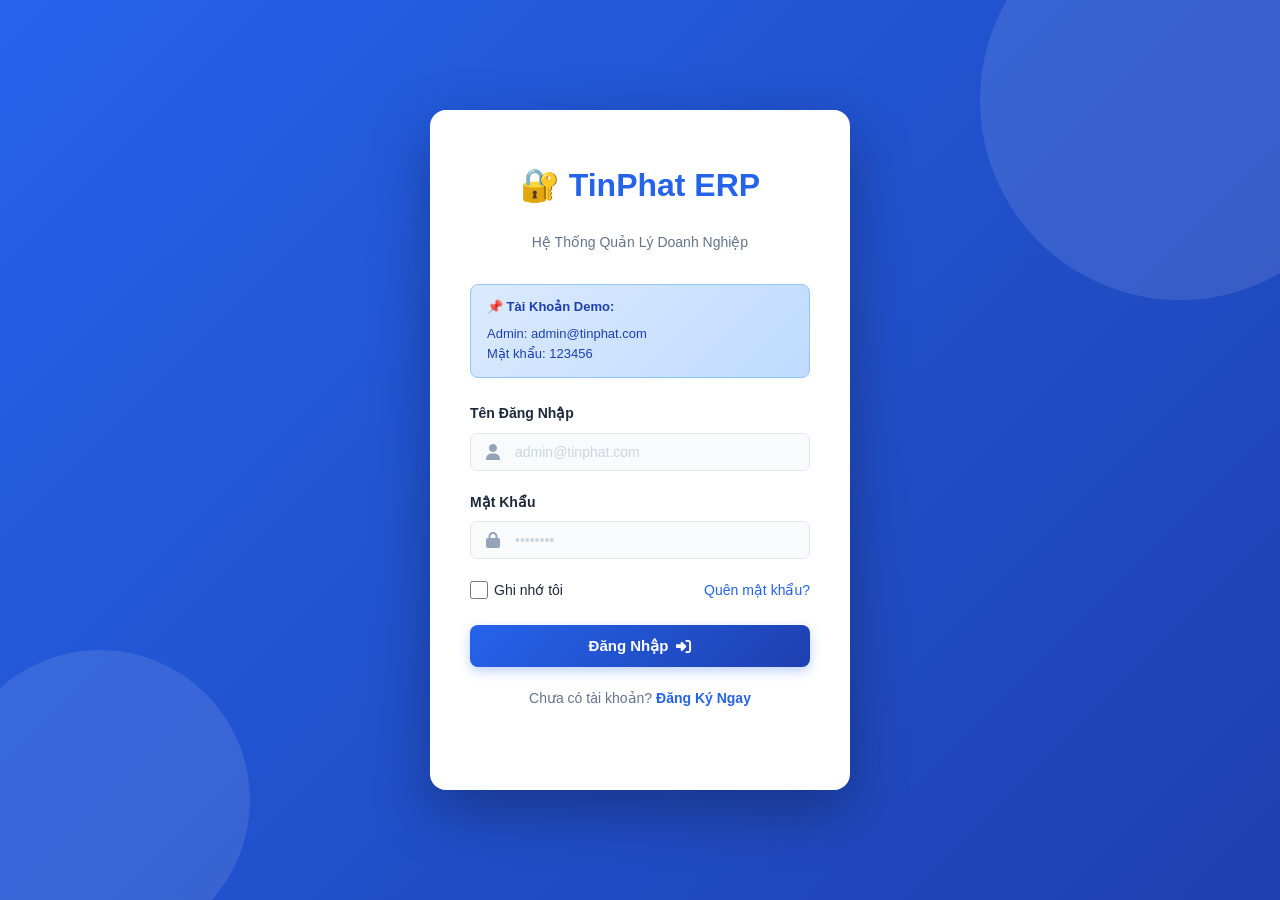
<file: login.html>
<!DOCTYPE html>
<html lang="vi">
<head>
    <meta charset="UTF-8">
    <meta name="viewport" content="width=device-width, initial-scale=1.0">
    <title>Đăng Nhập - TinPhat ERP</title>
    <link rel="stylesheet" href="assets/css/style.css">
    <link rel="stylesheet" href="https://cdnjs.cloudflare.com/ajax/libs/font-awesome/6.4.0/css/all.min.css">
    <style>
        .login-form {
            animation: slideUp 0.6s ease-out;
        }

        @keyframes slideUp {
            from {
                opacity: 0;
                transform: translateY(30px);
            }
            to {
                opacity: 1;
                transform: translateY(0);
            }
        }

        .form-group.error input {
            border-color: var(--danger-color);
            background-color: rgba(239, 68, 68, 0.05);
        }

        .error-message {
            color: var(--danger-color);
            font-size: 12px;
            margin-top: 6px;
            display: none;
        }

        .form-group.error .error-message {
            display: block;
        }

        .remember-forgot {
            display: flex;
            justify-content: space-between;
            align-items: center;
            margin-bottom: 24px;
            font-size: 14px;
        }

        .remember-forgot label {
            display: flex;
            align-items: center;
            gap: 6px;
            cursor: pointer;
            color: var(--text-color);
        }

        .remember-forgot input[type="checkbox"] {
            width: 18px;
            height: 18px;
            cursor: pointer;
            accent-color: var(--primary-color);
        }

        .remember-forgot a {
            color: var(--primary-color);
            text-decoration: none;
            transition: var(--transition);
        }

        .remember-forgot a:hover {
            text-decoration: underline;
            color: var(--primary-dark);
        }

        .login-box p {
            text-align: center;
            color: var(--text-light);
            margin-top: 20px;
            font-size: 14px;
        }

        .login-box p a {
            color: var(--primary-color);
            text-decoration: none;
            font-weight: 600;
            transition: var(--transition);
        }

        .login-box p a:hover {
            color: var(--primary-dark);
        }

        .success-icon {
            display: none;
            text-align: center;
            margin-bottom: 20px;
        }

        .success-icon i {
            font-size: 64px;
            color: var(--success-color);
            animation: scaleIn 0.5s ease-out;
        }

        @keyframes scaleIn {
            from {
                transform: scale(0);
            }
            to {
                transform: scale(1);
            }
        }

        .btn-login {
            display: flex;
            align-items: center;
            justify-content: center;
            gap: 8px;
        }

        .btn-login.loading::after {
            content: '';
            width: 16px;
            height: 16px;
            border: 2px solid rgba(255, 255, 255, 0.3);
            border-top-color: white;
            border-radius: 50%;
            animation: spin 0.8s linear infinite;
        }

        @keyframes spin {
            to { transform: rotate(360deg); }
        }

        .btn-login.loading span {
            margin-right: 8px;
        }

        .input-icon {
            position: relative;
        }

        .input-icon i {
            position: absolute;
            left: 16px;
            top: 50%;
            transform: translateY(-50%);
            color: #94a3b8;
            pointer-events: none;
        }

        .input-icon input {
            padding-left: 44px;
        }

        .demo-info {
            background: linear-gradient(135deg, #dbeafe 0%, #bfdbfe 100%);
            border: 1px solid #93c5fd;
            padding: 12px 16px;
            border-radius: 8px;
            margin-bottom: 24px;
            font-size: 13px;
            color: #1e40af;
        }

        .demo-info strong {
            display: block;
            margin-bottom: 6px;
        }
    </style>
</head>
<body>
    <div class="login-container">
        <div class="login-box">
            <div class="success-icon">
                <i class="fas fa-check-circle"></i>
            </div>
            
            <h1>🔐 TinPhat ERP</h1>
            <p>Hệ Thống Quản Lý Doanh Nghiệp</p>
            
            <div class="demo-info">
                <strong>📌 Tài Khoản Demo:</strong>
                Admin: admin@tinphat.com<br>
                Mật khẩu: 123456
            </div>
            
            <form class="login-form" id="loginForm">
                <div class="form-group">
                    <label for="username">Tên Đăng Nhập</label>
                    <div class="input-icon">
                        <i class="fas fa-user"></i>
                        <input type="text" id="username" name="username" placeholder="admin@tinphat.com" required>
                    </div>
                    <div class="error-message">Vui lòng nhập tên đăng nhập</div>
                </div>
                
                <div class="form-group">
                    <label for="password">Mật Khẩu</label>
                    <div class="input-icon">
                        <i class="fas fa-lock"></i>
                        <input type="password" id="password" name="password" placeholder="••••••••" required>
                    </div>
                    <div class="error-message">Vui lòng nhập mật khẩu chính xác</div>
                </div>
                
                <div class="remember-forgot">
                    <label>
                        <input type="checkbox" id="remember" name="remember">
                        Ghi nhớ tôi
                    </label>
                    <a href="#">Quên mật khẩu?</a>
                </div>
                
                <button type="submit" class="btn-login">
                    <span>Đăng Nhập</span>
                    <i class="fas fa-sign-in-alt"></i>
                </button>
            </form>
            
            <p>Chưa có tài khoản? <a href="#signup">Đăng Ký Ngay</a></p>
        </div>
    </div>

    <script>
        // Demo credentials database
        const credentials = {
            'admin@tinphat.com': '123456',
            'user@tinphat.com': '123456',
            'manager@tinphat.com': '123456'
        };

        const loginForm = document.getElementById('loginForm');
        const usernameInput = document.getElementById('username');
        const passwordInput = document.getElementById('password');
        const rememberCheckbox = document.getElementById('remember');
        const successIcon = document.querySelector('.success-icon');

        // Load saved credentials if available
        window.addEventListener('load', () => {
            const savedUsername = localStorage.getItem('saved_username');
            if (savedUsername) {
                usernameInput.value = savedUsername;
                rememberCheckbox.checked = true;
            }
        });

        // Form validation
        function validateForm() {
            let isValid = true;

            // Validate username
            if (usernameInput.value.trim() === '') {
                usernameInput.parentElement.parentElement.classList.add('error');
                isValid = false;
            } else {
                usernameInput.parentElement.parentElement.classList.remove('error');
            }

            // Validate password
            if (passwordInput.value.trim() === '') {
                passwordInput.parentElement.parentElement.classList.add('error');
                isValid = false;
            } else {
                passwordInput.parentElement.parentElement.classList.remove('error');
            }

            return isValid;
        }

        // Check credentials
        function authenticateUser(username, password) {
            return credentials[username] === password;
        }

        // Remove error on input
        usernameInput.addEventListener('input', () => {
            usernameInput.parentElement.parentElement.classList.remove('error');
        });

        passwordInput.addEventListener('input', () => {
            passwordInput.parentElement.parentElement.classList.remove('error');
        });

        // Form submission
        loginForm.addEventListener('submit', async (e) => {
            e.preventDefault();

            if (!validateForm()) {
                return;
            }

            const username = usernameInput.value.trim();
            const password = passwordInput.value.trim();

            const loginBtn = loginForm.querySelector('.btn-login');
            loginBtn.classList.add('loading');
            loginBtn.disabled = true;

            try {
                // Simulate API call delay
                await new Promise(resolve => setTimeout(resolve, 1500));

                // Verify credentials
                if (!authenticateUser(username, password)) {
                    passwordInput.parentElement.parentElement.classList.add('error');
                    loginBtn.classList.remove('loading');
                    loginBtn.disabled = false;
                    return;
                }

                // Save credentials if remember me is checked
                if (rememberCheckbox.checked) {
                    localStorage.setItem('saved_username', username);
                } else {
                    localStorage.removeItem('saved_username');
                }

                // Save login session
                sessionStorage.setItem('user_logged_in', 'true');
                sessionStorage.setItem('username', username);
                sessionStorage.setItem('login_time', new Date().toISOString());
                sessionStorage.setItem('user_role', 'admin');

                // Show success
                loginForm.style.display = 'none';
                document.querySelectorAll('.login-box p').forEach(p => p.style.display = 'none');
                document.querySelector('.demo-info').style.display = 'none';
                successIcon.style.display = 'block';

                // Redirect after 1.5 seconds
                setTimeout(() => {
                    window.location.href = 'index.html';
                }, 1500);

            } catch (error) {
                console.error('Login error:', error);
                alert('Có lỗi xảy ra. Vui lòng thử lại!');
                loginBtn.classList.remove('loading');
                loginBtn.disabled = false;
            }
        });

        // Keyboard shortcuts
        document.addEventListener('keypress', (e) => {
            if (e.key === 'Enter' && document.activeElement === passwordInput) {
                loginForm.dispatchEvent(new Event('submit'));
            }
        });
    </script>
</body>
</html>
</file>
<file: assets/css/style.css>
:root {
  --primary-color: #2563eb;
  --primary-dark: #1e40af;
  --secondary-color: #64748b;
  --success-color: #10b981;
  --danger-color: #ef4444;
  --warning-color: #f59e0b;
  --info-color: #0ea5e9;
  --bg-color: #f8fafc;
  --bg-dark: #0f172a;
  --text-color: #1e293b;
  --text-light: #64748b;
  --border-color: #e2e8f0;
  --shadow-sm: 0 1px 2px rgba(0, 0, 0, 0.05);
  --shadow-md: 0 4px 6px rgba(0, 0, 0, 0.1);
  --shadow-lg: 0 10px 15px rgba(0, 0, 0, 0.1);
  --transition: all 0.3s cubic-bezier(0.4, 0, 0.2, 1);
}

* {
  margin: 0;
  padding: 0;
  box-sizing: border-box;
}

html {
  scroll-behavior: smooth;
}

body {
  font-family: 'Inter', 'Segoe UI', -apple-system, BlinkMacSystemFont, sans-serif;
  background-color: var(--bg-color);
  color: var(--text-color);
  line-height: 1.6;
  -webkit-font-smoothing: antialiased;
  -moz-osx-font-smoothing: grayscale;
}

/* ========== LOGIN PAGE ========== */
.login-container {
  min-height: 100vh;
  display: flex;
  align-items: center;
  justify-content: center;
  background: linear-gradient(135deg, #2563eb 0%, #1e40af 100%);
  position: relative;
  overflow: hidden;
}

.login-container::before {
  content: '';
  position: absolute;
  width: 400px;
  height: 400px;
  background: rgba(255, 255, 255, 0.1);
  border-radius: 50%;
  top: -100px;
  right: -100px;
}

.login-container::after {
  content: '';
  position: absolute;
  width: 300px;
  height: 300px;
  background: rgba(255, 255, 255, 0.1);
  border-radius: 50%;
  bottom: -50px;
  left: -50px;
}

.login-box {
  background: white;
  padding: 50px 40px;
  border-radius: 16px;
  box-shadow: 0 20px 60px rgba(0, 0, 0, 0.3);
  width: 100%;
  max-width: 420px;
  position: relative;
  z-index: 1;
  backdrop-filter: blur(10px);
}

.login-box h1 {
  font-size: 32px;
  font-weight: 700;
  color: var(--primary-color);
  margin-bottom: 10px;
  text-align: center;
}

.login-box > p {
  text-align: center;
  color: var(--text-light);
  margin-bottom: 30px;
  font-size: 14px;
}

.form-group {
  margin-bottom: 20px;
}

.form-group label {
  display: block;
  font-size: 14px;
  font-weight: 600;
  color: var(--text-color);
  margin-bottom: 8px;
}

.form-group input {
  width: 100%;
  padding: 12px 16px;
  border: 1.5px solid var(--border-color);
  border-radius: 8px;
  font-size: 14px;
  transition: var(--transition);
  background-color: #f9fafb;
}

.form-group input:focus {
  outline: none;
  border-color: var(--primary-color);
  background-color: white;
  box-shadow: 0 0 0 3px rgba(37, 99, 235, 0.1);
}

.form-group input::placeholder {
  color: #cbd5e1;
}

/* ========== BUTTONS ========== */
.btn-login,
.btn-add,
.btn-primary {
  width: 100%;
  padding: 12px 24px;
  background: linear-gradient(135deg, var(--primary-color) 0%, var(--primary-dark) 100%);
  color: white;
  border: none;
  border-radius: 8px;
  font-size: 15px;
  font-weight: 600;
  cursor: pointer;
  transition: var(--transition);
  box-shadow: 0 4px 12px rgba(37, 99, 235, 0.3);
  position: relative;
  overflow: hidden;
}

.btn-login::before,
.btn-add::before,
.btn-primary::before {
  content: '';
  position: absolute;
  top: 0;
  left: -100%;
  width: 100%;
  height: 100%;
  background: rgba(255, 255, 255, 0.2);
  transition: left 0.3s ease;
  z-index: -1;
}

.btn-login:hover,
.btn-add:hover,
.btn-primary:hover {
  transform: translateY(-2px);
  box-shadow: 0 6px 20px rgba(37, 99, 235, 0.4);
}

.btn-login:active,
.btn-add:active,
.btn-primary:active {
  transform: translateY(0);
}

.btn-secondary {
  background-color: var(--secondary-color);
  color: white;
  border: none;
  padding: 10px 16px;
  border-radius: 6px;
  cursor: pointer;
  font-size: 14px;
  transition: var(--transition);
}

.btn-secondary:hover {
  background-color: #475569;
}

/* ========== FORMS ========== */
input[type="text"],
input[type="email"],
input[type="password"],
input[type="date"],
select,
textarea {
  width: 100%;
  padding: 10px 14px;
  border: 1px solid var(--border-color);
  border-radius: 6px;
  font-size: 14px;
  font-family: inherit;
  transition: var(--transition);
}

input:focus,
select:focus,
textarea:focus {
  outline: none;
  border-color: var(--primary-color);
  box-shadow: 0 0 0 3px rgba(37, 99, 235, 0.1);
}

textarea {
  resize: vertical;
  min-height: 100px;
}

/* ========== TABLES ========== */
table {
  width: 100%;
  border-collapse: collapse;
  font-size: 14px;
}

thead {
  background-color: #f1f5f9;
}

th {
  padding: 14px;
  text-align: left;
  font-weight: 600;
  color: var(--text-color);
  border-bottom: 2px solid var(--border-color);
}

td {
  padding: 14px;
  border-bottom: 1px solid var(--border-color);
  color: var(--text-color);
}

tbody tr {
  transition: var(--transition);
}

tbody tr:hover {
  background-color: #f9fafb;
  box-shadow: inset 0 0 10px rgba(0, 0, 0, 0.02);
}

/* ========== BADGES & STATUS ========== */
.badge {
  display: inline-block;
  padding: 6px 12px;
  border-radius: 20px;
  font-size: 12px;
  font-weight: 600;
  text-transform: uppercase;
  letter-spacing: 0.5px;
}

.badge-success {
  background-color: #d1fae5;
  color: #065f46;
}

.badge-warning {
  background-color: #fef3c7;
  color: #92400e;
}

.badge-danger {
  background-color: #fee2e2;
  color: #991b1b;
}

.badge-info {
  background-color: #cffafe;
  color: #164e63;
}

.badge-primary {
  background-color: #dbeafe;
  color: #1e3a8a;
}

/* ========== CARDS & COMPONENTS ========== */
.card {
  background-color: white;
  border-radius: 10px;
  box-shadow: var(--shadow-md);
  padding: 24px;
  transition: var(--transition);
  border: 1px solid var(--border-color);
}

.card:hover {
  transform: translateY(-4px);
  box-shadow: var(--shadow-lg);
}

.card-title {
  font-size: 13px;
  text-transform: uppercase;
  letter-spacing: 0.5px;
  color: var(--text-light);
  margin-bottom: 12px;
  font-weight: 600;
}

.card-value {
  font-size: 36px;
  font-weight: 700;
  color: var(--text-color);
  margin-bottom: 8px;
}

.card-footer {
  font-size: 13px;
  color: var(--text-light);
}

.card-icon {
  display: inline-block;
  width: 48px;
  height: 48px;
  background: linear-gradient(135deg, rgba(37, 99, 235, 0.2) 0%, rgba(37, 99, 235, 0.1) 100%);
  border-radius: 10px;
  display: flex;
  align-items: center;
  justify-content: center;
  font-size: 24px;
  margin-bottom: 12px;
}

/* ========== ANIMATIONS ========== */
@keyframes slideIn {
  from {
    opacity: 0;
    transform: translateY(10px);
  }
  to {
    opacity: 1;
    transform: translateY(0);
  }
}

@keyframes fadeIn {
  from {
    opacity: 0;
  }
  to {
    opacity: 1;
  }
}

.animate-in {
  animation: slideIn 0.3s ease-out;
}

/* ========== TEXT UTILITIES ========== */
h1, h2, h3, h4, h5, h6 {
  font-weight: 700;
  color: var(--text-color);
  margin-bottom: 12px;
}

h1 { font-size: 32px; }
h2 { font-size: 28px; }
h3 { font-size: 22px; }
h4 { font-size: 18px; }
h5 { font-size: 16px; }
h6 { font-size: 14px; }

.text-muted {
  color: var(--text-light);
}

.text-center {
  text-align: center;
}

.text-right {
  text-align: right;
}

/* ========== SPACING UTILITIES ========== */
.mt-0 { margin-top: 0; }
.mt-1 { margin-top: 8px; }
.mt-2 { margin-top: 16px; }
.mt-3 { margin-top: 24px; }
.mt-4 { margin-top: 32px; }

.mb-0 { margin-bottom: 0; }
.mb-1 { margin-bottom: 8px; }
.mb-2 { margin-bottom: 16px; }
.mb-3 { margin-bottom: 24px; }
.mb-4 { margin-bottom: 32px; }

.p-1 { padding: 8px; }
.p-2 { padding: 16px; }
.p-3 { padding: 24px; }
.p-4 { padding: 32px; }
</file>
